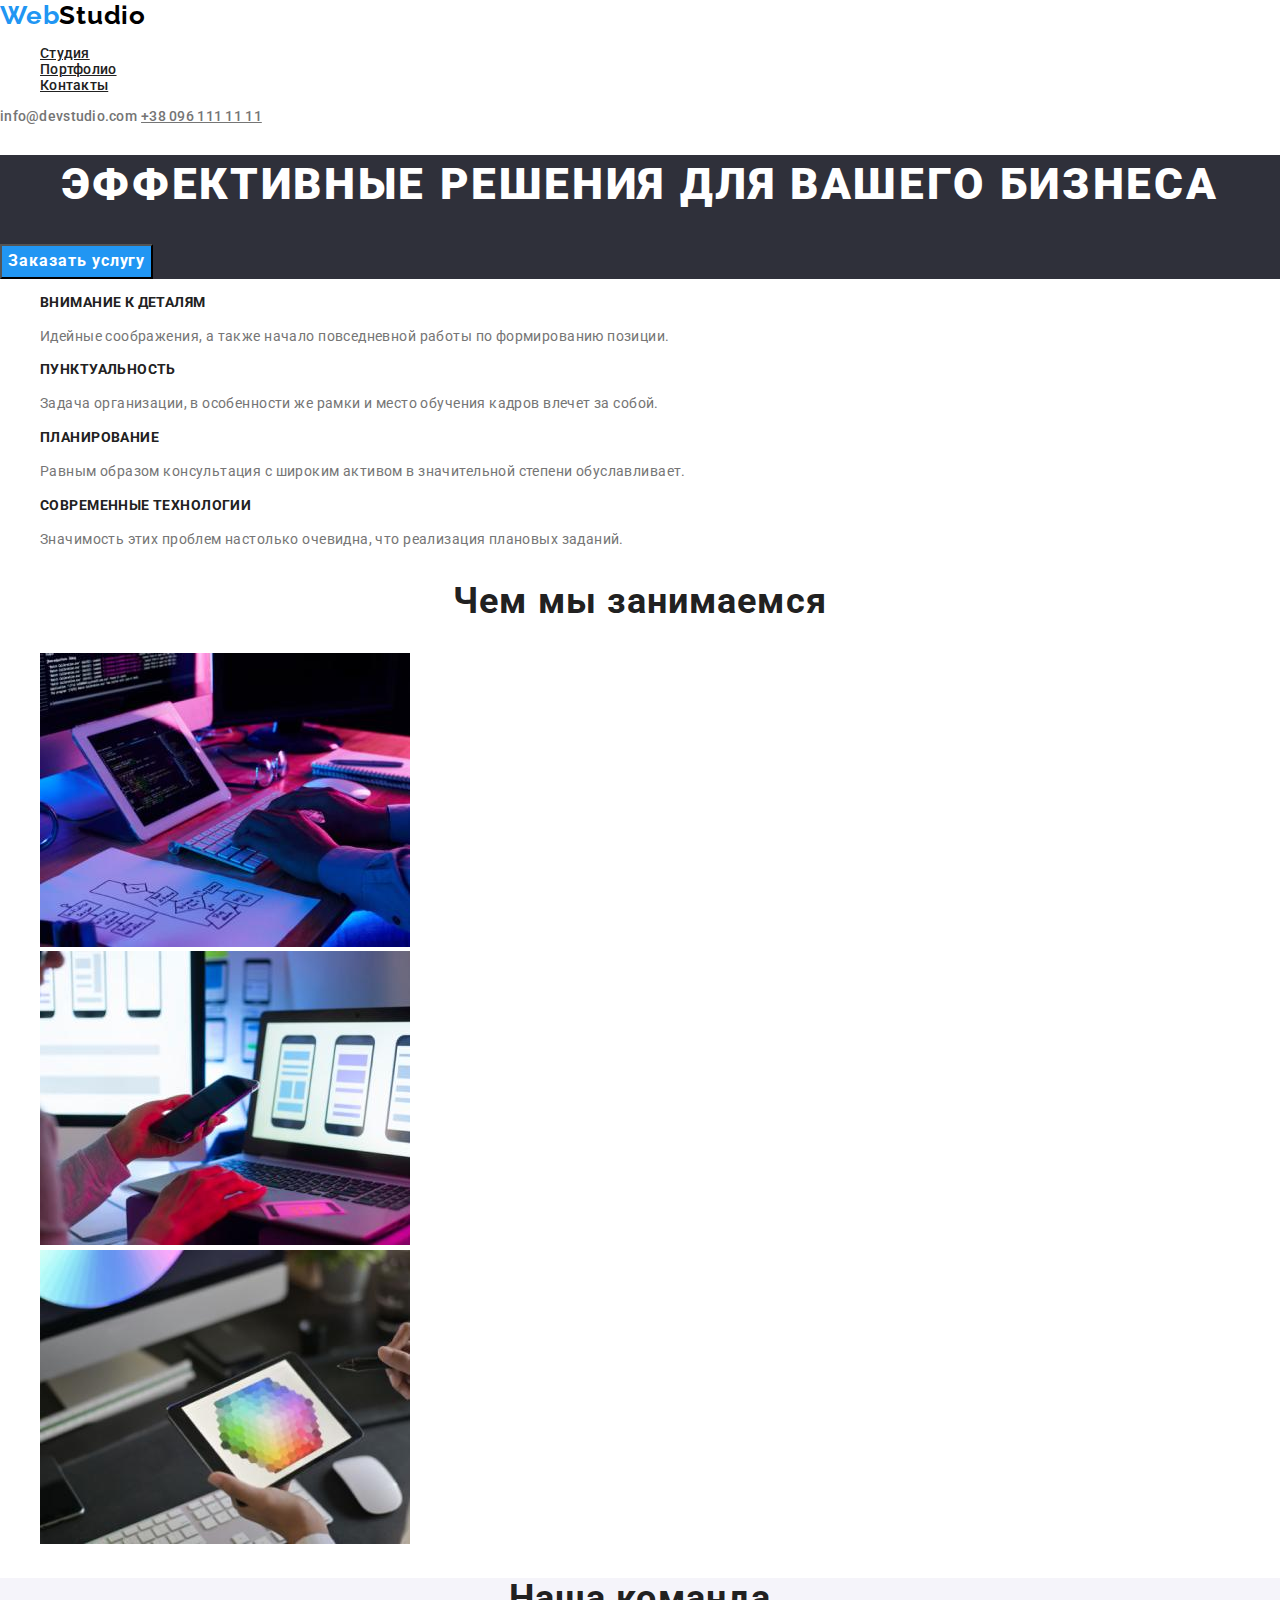
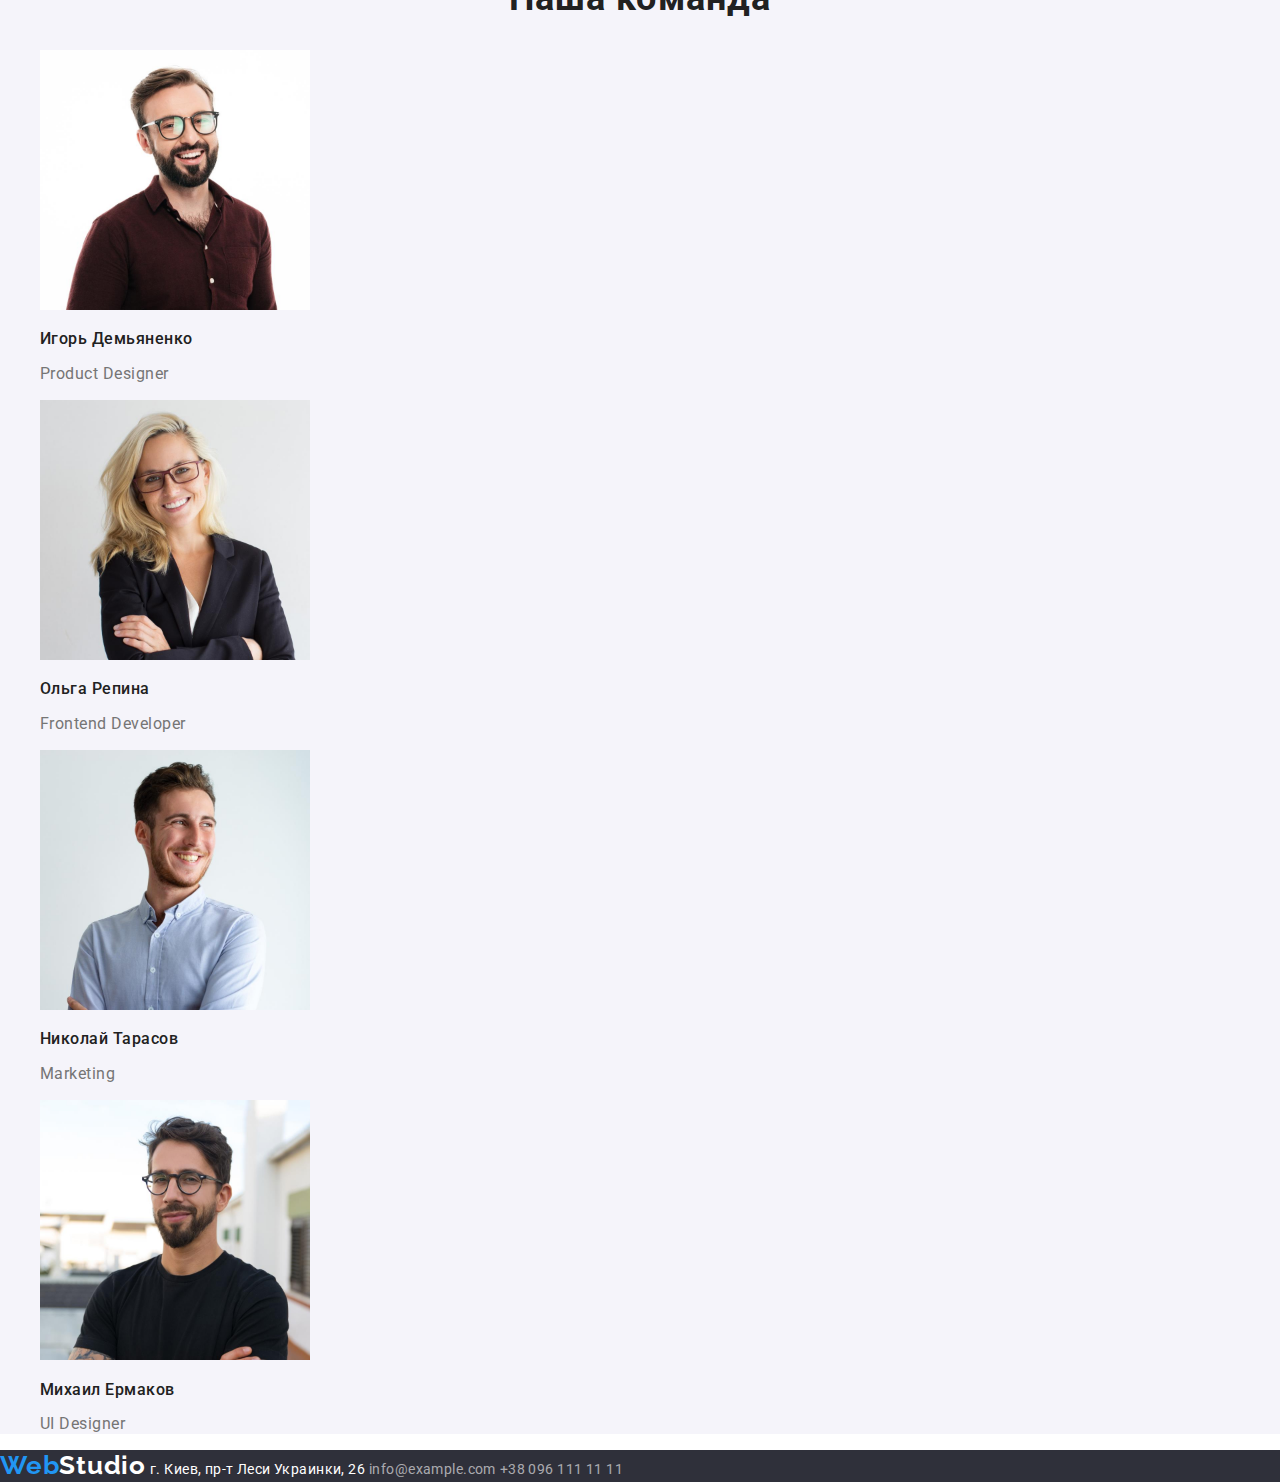
<file: index.html>
<!DOCTYPE html>
<html lang="en">
<head>
    <meta charset="UTF-8">
    <meta name="viewport" content="width=device-width, initial-scale=1.0">
    <title>Document</title>
    <link rel="stylesheet" href="https://cdnjs.cloudflare.com/ajax/libs/modern-normalize/1.0.0/modern-normalize.min.css"/>
    <link href="https://fonts.googleapis.com/css2?family=Raleway:wght@700&family=Roboto:wght@400;500;700;900&display=swap" rel="stylesheet">
    <link rel="stylesheet" href="./css/style.css">
</head>
<body>
    <header class="header">
        <nav class="navigation">
            <a class="logo link" href="./index.html">
                <span class="logo-word1">Web</span><span class="logo-word2 white-theme">Studio</span>
            </a>
            <ul class="navigation-list list">
                <li class="navigation-item">
                    <a class="navigation-link" href="#">Студия</a>
                </li>
                <li class="navigation-item">
                    <a class="navigation-link" href="./portfolio.html">Портфолио</a>
                </li>
                <li class="navigation-item">
                    <a class="navigation-link" href="#">Контакты</a>
                </li>
            </ul>
        </nav>
        <div class="contact">
            <a class="contact-link link" href="mailto:info@devstudio.com">info@devstudio.com</a>
            <a class="contact-link" href="tel:+380961111111">+38 096 111 11 11</a>
        </div>
    </header>
    <main>
        <section class="service">
            <h1 class="service-title">Эффективные решения для вашего бизнеса</h1>
            <button class="service-button" type="button">Заказать услугу</button>
        </section>
        <section class="description">
            <ul class="description-list list">
                <li class="description-item">
                    <h3 class="description-item-title">Внимание к деталям</h3>
                    <p class="description-item-text">Идейные соображения, а также начало повседневной работы по формированию позиции.</p>
                </li>
                <li class="description-item">
                    <h3 class="description-item-title">Пунктуальность</h3>
                    <p class="description-item-text">Задача организации, в особенности же рамки и место обучения кадров влечет за собой.</p>
                </li>
                <li class="description-item">
                    <h3 class="description-item-title">Планирование</h3>
                    <p class="description-item-text">Равным образом консультация с широким активом в значительной степени обуславливает.</p>
                </li>
                <li class="description-item">
                    <h3 class="description-item-title">Современные технологии</h3>
                    <p class="description-item-text">Значимость этих проблем настолько очевидна, что реализация плановых заданий.</p>
                </li>
            </ul>
        </section>
        <section class="task">
            <h2 class="task-title">Чем мы занимаемся</h2>
            <ul class="task-list list">
                <li class="task-item">
                    <img class="task-item-image" src="./img/img1.jpg" alt="image1" width="370" height="294">
                </li>
                <li class="task-item">
                    <img class="task-item-image" src="./img/img2.jpg" alt="image2" width="370" height="294">
                </li>
                <li class="task-item">
                    <img class="task-item-image" src="./img/img3.jpg" alt="image3" width="370" height="294">
                </li>
            </ul>
        </section>
        <section class="team">
            <h2 class="team-title">Наша команда</h2>
            <ul class="team-list list">
                <li class="team-item">
                    <img class="team-item-image" src="./img/man1.jpg" width=270 height="260" alt="man1">
                    <h3 class="team-item-title">Игорь Демьяненко</h3>
                    <p class="team-item-text">Product Designer</p>
                </li>
                <li class="team-item">
                    <img class="team-item-image" src="./img/man2.jpg" width=270 height="260" alt="man2">
                    <h3 class="team-item-title">Ольга Репина</h3>
                    <p class="team-item-text">Frontend Developer</p>
                </li>
                <li class="team-item">
                    <img class="team-item-image" src="./img/man3.jpg" width=270 height="260" alt="man3">
                    <h3 class="team-item-title">Николай Тарасов</h3>
                    <p class="team-item-text">Marketing</p>
                </li>
                <li class="team-item">
                    <img class="team-item-image" src="./img/man4.jpg" width=270 height="260" alt="man4">
                    <h3 class="team-item-title">Михаил Ермаков</h3>
                    <p class="team-item-text">UI Designer</p>
                </li>
            </ul>
        </section>
    </main>
    <footer class="footer">
        <a class="logo link" href="./index.html"><span class="logo-word1">Web</span><span class="logo-word2 black-theme">Studio</span></a>
        <a class="footer-address link" href="https://goo.gl/maps/uj2bGPo29nmwqhFU7" target="_blank" rel="noopener noreferrer ">г. Киев, пр-т Леси Украинки, 26</a>
        <a class="footer-address-link link" href="mailto:info@example.com">info@example.com</a>
        <a class="footer-address-link link" href="tel:+380961111111">+38 096 111 11 11</a>
    </footer>
</body>
</html>
</file>
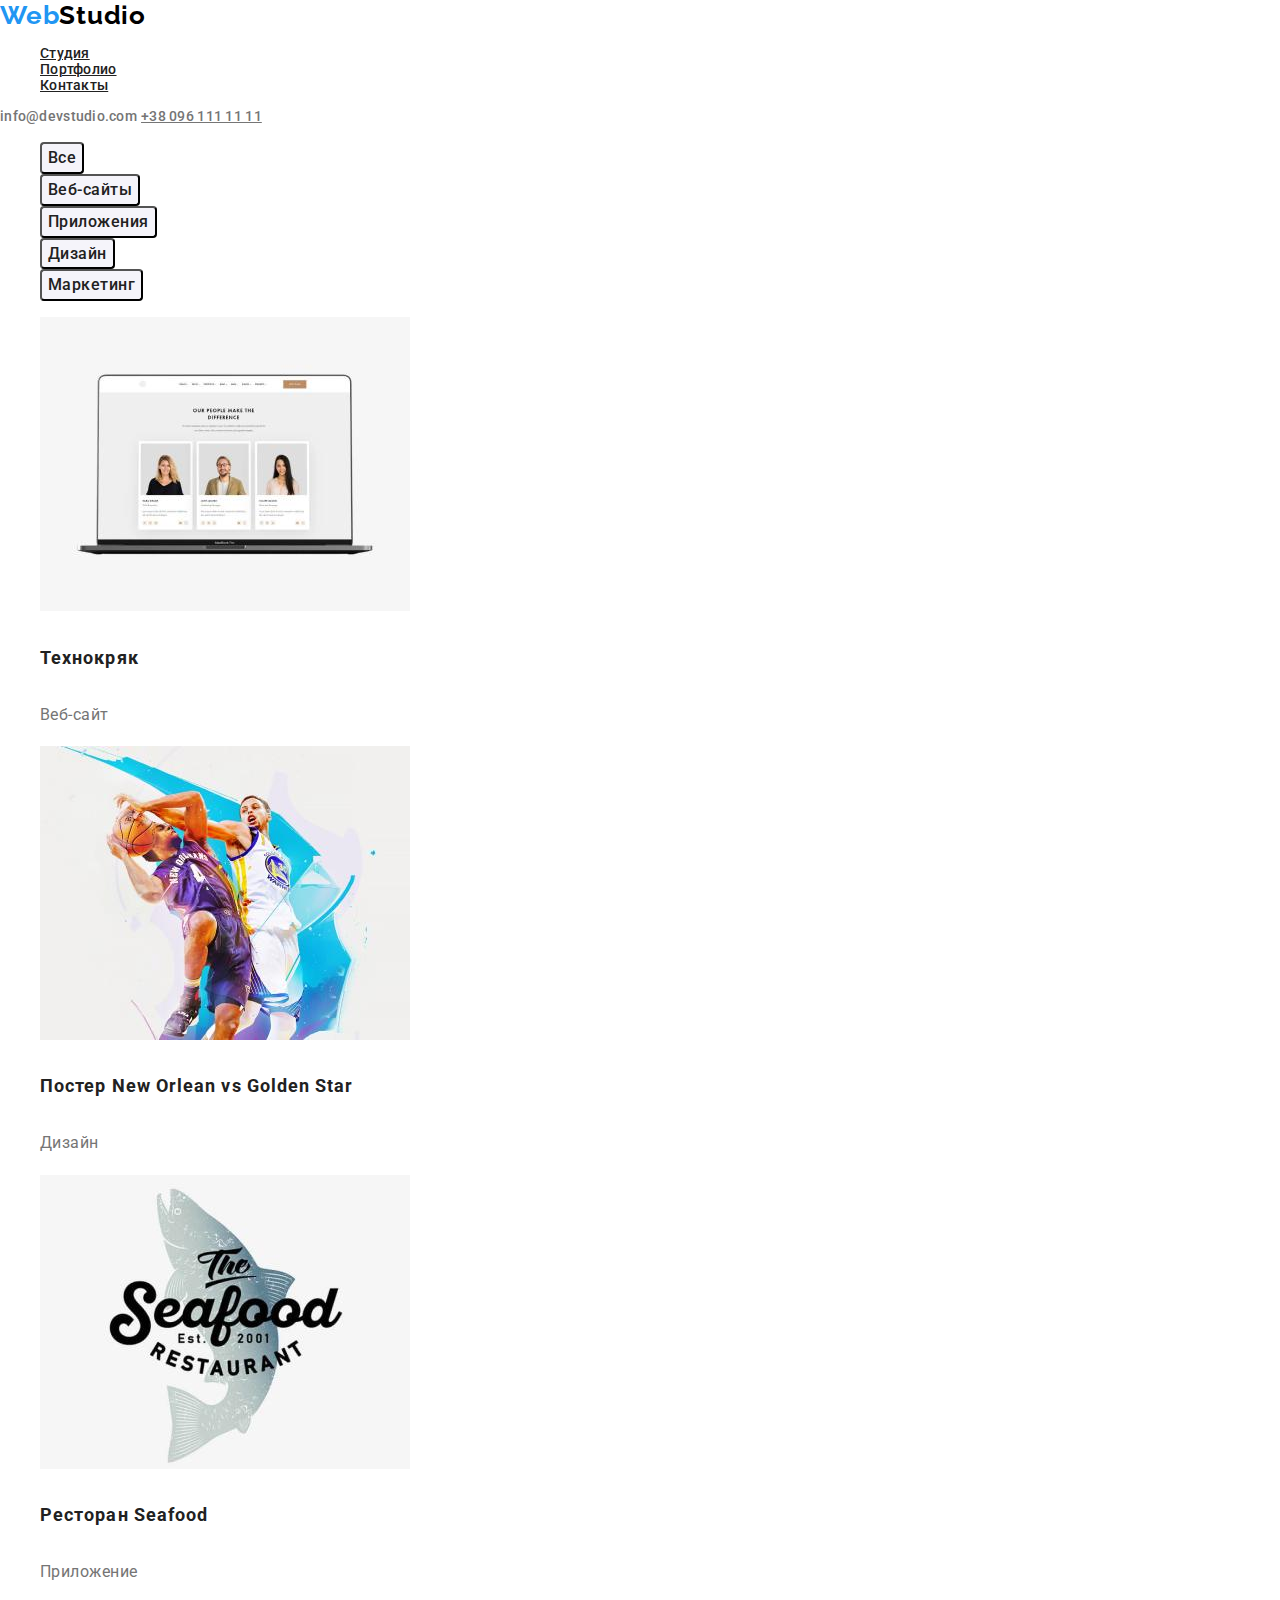
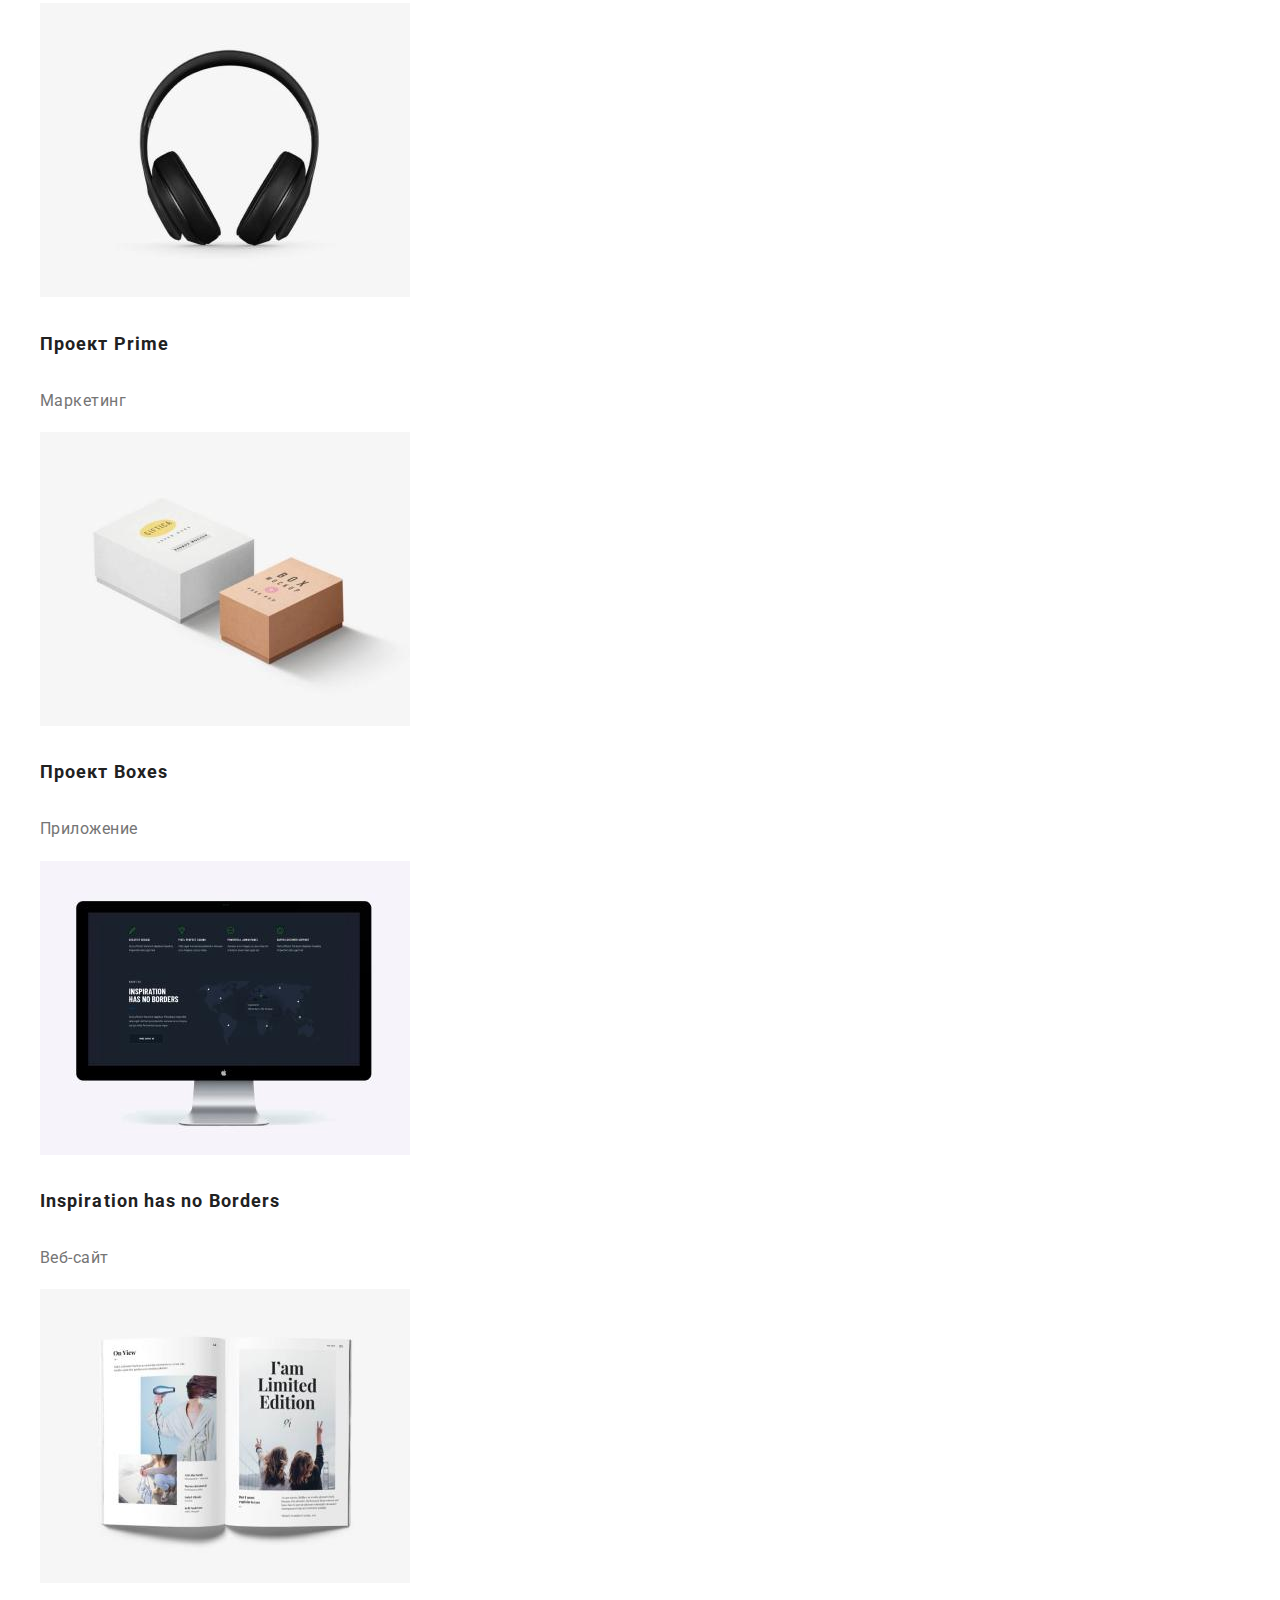
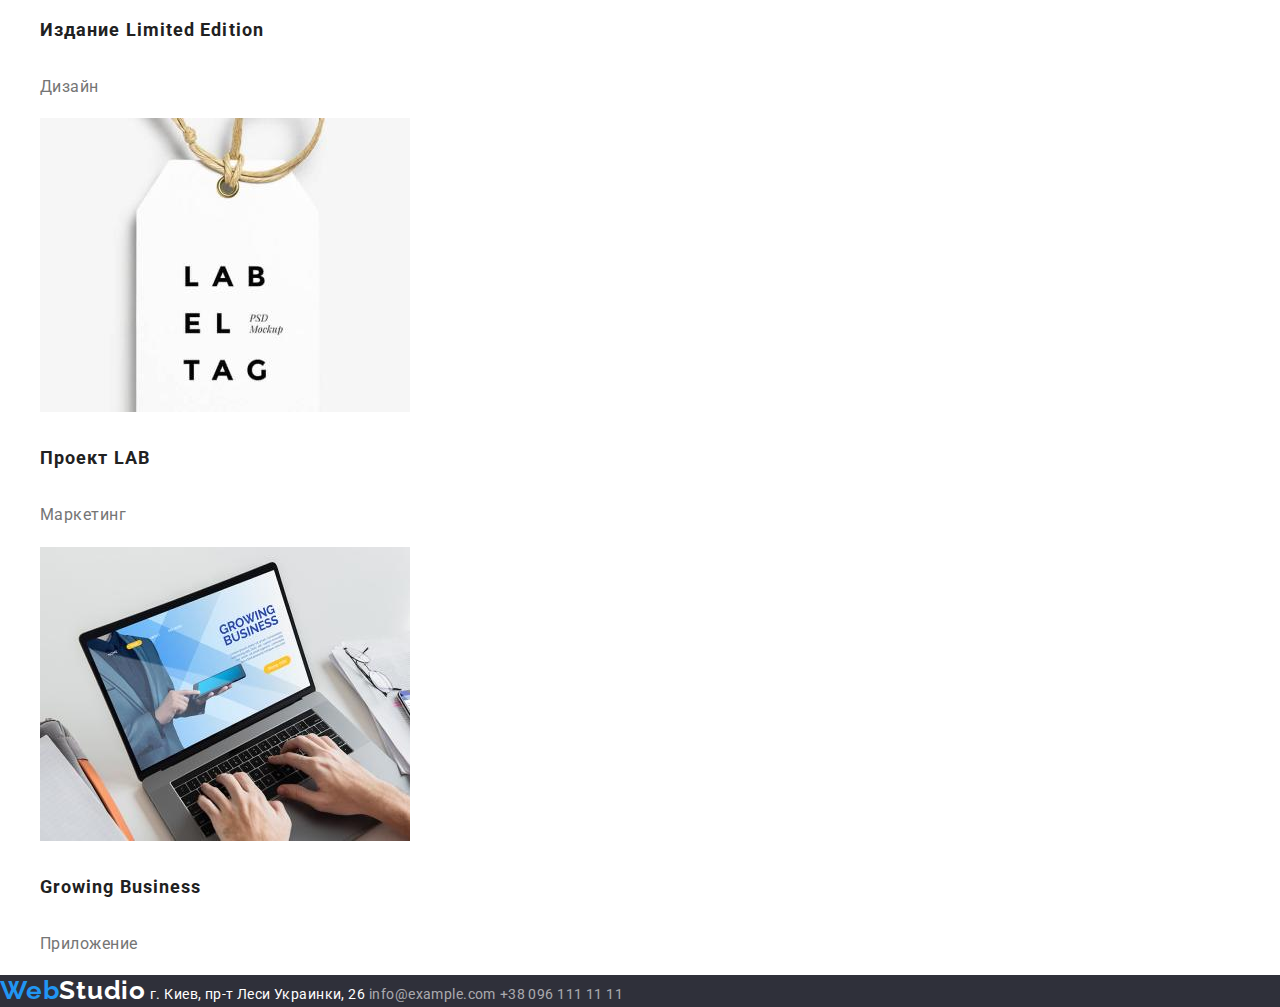
<file: portfolio.html>
<!DOCTYPE html>
<html lang="en">
<head>
    <meta charset="UTF-8">
    <meta name="viewport" content="width=device-width, initial-scale=1.0">
    <title>Document</title>
    <link rel="stylesheet" href="https://cdnjs.cloudflare.com/ajax/libs/modern-normalize/1.0.0/modern-normalize.min.css"/>
    <link href="https://fonts.googleapis.com/css2?family=Raleway:wght@700&family=Roboto:wght@400;500;700;900&display=swap" rel="stylesheet">
    <link rel="stylesheet" href="./css/style.css">
</head>
<body>
    <header class="header">
        <nav class="navigation">
            <a class="logo link" href="./index.html">
                <span class="logo-word1">Web</span><span class="logo-word2 white-theme">Studio</span>
            </a>
            <ul class="navigation-list list">
                <li class="navigation-item">
                    <a class="navigation-link" href="./index.html">Студия</a>
                </li>
                <li class="navigation-item">
                    <a class="navigation-link" href="./portfolio.html">Портфолио</a>
                </li>
                <li class="navigation-item">
                    <a class="navigation-link" href="#">Контакты</a>
                </li>
            </ul>
        </nav>
        <div class="contact">
            <a class="contact-link link" href="mailto:info@devstudio.com">info@devstudio.com</a>
            <a class="contact-link" href="tel:+380961111111">+38 096 111 11 11</a>
        </div>
    </header>
    <main>
        <section class="filter">
            <ul class="filter-list list">
                <li class="filter-item">
                    <button class="filter-btn" type="button">Все</button>
                </li>
                <li class="filter-item">
                    <button class="filter-btn" type="button">Веб-сайты</button>
                </li>
                <li class="filter-item">
                    <button class="filter-btn" type="button">Приложения</button>
                </li>
                <li class="filter-item">
                    <button class="filter-btn" type="button">Дизайн</button>
                </li>
                <li class="filter-item">
                    <button class="filter-btn" type="button">Маркетинг</button>
                </li>
            </ul>
        </section>
        <section class="portfolio">
            <ul class="portfolio-list list">
                <li class="portfolio-item">
                    <a class="portfolio-card link" href="">
                        <div class="portfolio-card-wrapper">
                            <img class="portfolio-card-image" src="./img/pf-01.jpg" alt="image-portfolio1" width="370" height="294">
                            <h4 class="portfolio-card-title">Технокряк</h4>
                            <p class="portfolio-card-text">Веб-сайт</p>
                        </div>
                    </a>
                </li>
                <li class="portfolio-item">
                    <a class="portfolio-card link" href="">
                        <div class="portfolio-card-wrapper">
                            <img class="portfolio-card-image" src="./img/pf-02.jpg" alt="image-portfolio" width="370" height="294">
                            <h4 class="portfolio-card-title">Постер New Orlean vs Golden Star</h4>
                            <p class="portfolio-card-text">Дизайн</p>
                        </div>
                    </a>
                </li>
                <li class="portfolio-item">
                    <a class="portfolio-card link" href="">
                        <div class="portfolio-card-wrapper">
                            <img class="portfolio-card-image" src="./img/pf-03.jpg" alt="image-portfolio" width="370" height="294">
                            <h4 class="portfolio-card-title">Ресторан Seafood</h4>
                            <p class="portfolio-card-text">Приложение</p>
                        </div>
                    </a>
                </li>
                <li class="portfolio-item">
                    <a class="portfolio-card link" href="">
                        <div class="portfolio-card-wrapper">
                            <img class="portfolio-card-image" src="./img/pf-04.jpg" alt="image-portfolio" width="370" height="294">
                            <h4 class="portfolio-card-title">Проект Prime</h4>
                            <p class="portfolio-card-text">Маркетинг</p>
                        </div>
                    </a>
                </li>
                <li class="portfolio-item">
                    <a class="portfolio-card link" href="">
                        <div class="portfolio-card-wrapper">
                            <img class="portfolio-card-image" src="./img/pf-05.jpg" alt="image-portfolio" width="370" height="294">
                            <h4 class="portfolio-card-title">Проект Boxes</h4>
                            <p class="portfolio-card-text">Приложение</p>
                        </div>
                    </a>
                </li>
                <li class="portfolio-item">
                    <a class="portfolio-card link" href="">
                        <div class="portfolio-card-wrapper">
                            <img class="portfolio-card-image" src="./img/pf-06.jpg" alt="image-portfolio" width="370" height="294">
                            <h4 class="portfolio-card-title">Inspiration has no Borders</h4>
                            <p class="portfolio-card-text">Веб-сайт</p>
                        </div>
                    </a>
                </li>
                <li class="portfolio-item">
                    <a class="portfolio-card link" href="">
                        <div class="portfolio-card-wrapper">
                            <img class="portfolio-card-image" src="./img/pf-07.jpg" alt="image-portfolio" width="370" height="294">
                            <h4 class="portfolio-card-title">Издание Limited Edition</h4>
                            <p class="portfolio-card-text">Дизайн</p>
                        </div>
                    </a>
                </li>
                <li class="portfolio-item">
                    <a class="portfolio-card link" href="">
                        <div class="portfolio-card-wrapper">
                            <img class="portfolio-card-image" src="./img/pf-08.jpg" alt="image-portfolio" width="370" height="294">
                            <h4 class="portfolio-card-title">Проект LAB</h4>
                            <p class="portfolio-card-text">Маркетинг</p>
                        </div>
                    </a>
                </li>
                <li class="portfolio-item">
                    <a class="portfolio-card link" href="">
                        <div class="portfolio-card-wrapper">
                            <img class="portfolio-card-image" src="./img/pf-09.jpg" alt="image-portfolio" width="370" height="294">
                            <h4 class="portfolio-card-title">Growing Business</h4>
                            <p class="portfolio-card-text">Приложение</p>
                        </div>
                    </a>
                </li>
            </ul>
        </section>
    </main>
    <footer class="footer">
        <a class="logo link" href="./index.html"><span class="logo-word1">Web</span><span class="logo-word2 black-theme">Studio</span></a>
        <a class="footer-address link" href="https://goo.gl/maps/uj2bGPo29nmwqhFU7" target="_blank" rel="noopener noreferrer ">г. Киев, пр-т Леси Украинки, 26</a>
        <a class="footer-address-link link" href="mailto:info@example.com">info@example.com</a>
        <a class="footer-address-link link" href="tel:+380961111111">+38 096 111 11 11</a>
    </footer>
</body>
</html>
</file>
<file: css/style.css>
:root {
    --maim-font: "Roboto", sans-serif;
    --second-font: "Raleway", sans-serif;
    --color-accent:#2196F3;
    --bgr-color:#2F303A;
    --color-title-text: #212121;
}
body {
    font-family: var(--maim-font);
    color: #757575;
}
.link {
    text-decoration: none;
}
.list {
    list-style-type: none;
}
.white-theme {
    color: #000;
}
.black-theme {
    color:#fff;
}

/* =============HEADER================ */

.logo {
    font-family: var(--second-font);
    font-size: 26px;
    font-weight: 700;
    line-height: 1.2;
    letter-spacing: 0.03em;
}
.logo-word1 {
    color: var(--color-accent);
}
.navigation {
    font-size: 14px;
    font-weight: 500;
    letter-spacing: 0.02em;
    line-height: 1.15;
}
.navigation-link {
    color: var(--color-title-text);
}
.navigation-link:hover, 
.navigation-link:focus {
    color: var(--color-accent);
}
.contact-link {
    color: #757575;
    font-weight: 500;
    font-size: 14px;
    line-height: 1.15;
    letter-spacing: 0.02em;
}
.contact-link:hover,
.contact-link:focus {
    color: var(--color-accent);
}

/* ===========SERVISE================== */

.service {
    background-color: var(--bgr-color);
}
.service-title {
    color: #fff;
    font-weight: 900;
    font-size: 44px;
    line-height: 1.34;
    text-align: center;
    letter-spacing: 0.06em;
    text-transform: uppercase;`
}
.service-button {
    background-color: var(--color-accent);
    color: #fff;
    cursor: pointer;
    font-weight: 700;
    font-size: 16px;
    line-height: 1.8;
    text-align: center;
    letter-spacing: 0.06em;
}
.service-button:hover,
.service-button:focus {
    background-color: #188CE8;
}

/* ===========DESCRIPTION===================== */

.description-item-title {
    font-weight: 700;
    font-size: 14px;
    line-height: 1.14;
    letter-spacing: 0.03em;
    text-transform: uppercase;
    color: var(--color-title-text);
}
.description-item-text {
    font-size: 14px;
    line-height: 1.7;
    letter-spacing: 0.03em;
}

/* ============ TASK===============================*/

.task-title {
    font-weight: 700;
    font-size: 36px;
    line-height: 1.16;
    text-align: center;
    letter-spacing: 0.03em;
    color: var(--color-title-text);
}

/* =====================TEAM========================= */
.team {
    background-color:#F5F4FA;
}
.team-title {
    font-weight: 700;
    font-size: 36px;
    line-height: 1.16;
    text-align: center;
    letter-spacing: 0.03em;
    color: var(--color-title-text);
}
.team-item-title {
    font-weight: 500;
    font-size: 16px;
    line-height: 1.18;
    letter-spacing: 0.03em;
    color: var(--color-title-text);
}
.team-item-text {
    font-size: 16px;
    line-height: 1.18;
    letter-spacing: 0.03em;
}
/* ==================FOOTER===================== */

.footer{
    background-color: var(--bgr-color);
}
.footer-address {
    font-size: 14px;
    line-height: 1.71;
    letter-spacing: 0.03em;
    color:#fff
}
.footer-address:hover,
.footer-address:focus {
    color: var(--color-accent)
}
.footer-address-link {
    font-size: 14px;
    line-height: 1.71;
    letter-spacing: 0.03em;
    color: rgba(255, 255, 255, 0.6);
}
.footer-address-link:hover,
.footer-address-link:focus {
    color: var(--color-accent)
}

/* ===================FILTER===================== */
.filter-btn {
    font-weight: 500;
    font-size: 16px;
    line-height: 1.62;
    text-align: center;
    letter-spacing: 0.03em;
    color:var(--color-title-text);
    background-color: #F5F4FA;
    border-radius: 4px;
    cursor: pointer;
}
.filter-btn:hover,
.filter-btn:focus {
    background-color: var(--color-accent);
    color: #fff;
}

/* =========================PORTFOLIO=====================*/
.portfolio-card-title {
    font-weight: 700;
    font-size: 18px;
    line-height: 2;
    letter-spacing: 0.06em;
    color: var(--color-title-text);
}
.portfolio-card-text {
    font-size: 16px;
    line-height: 1.9;
    letter-spacing: 0.03em;
    color: #757575;
}
</file>
